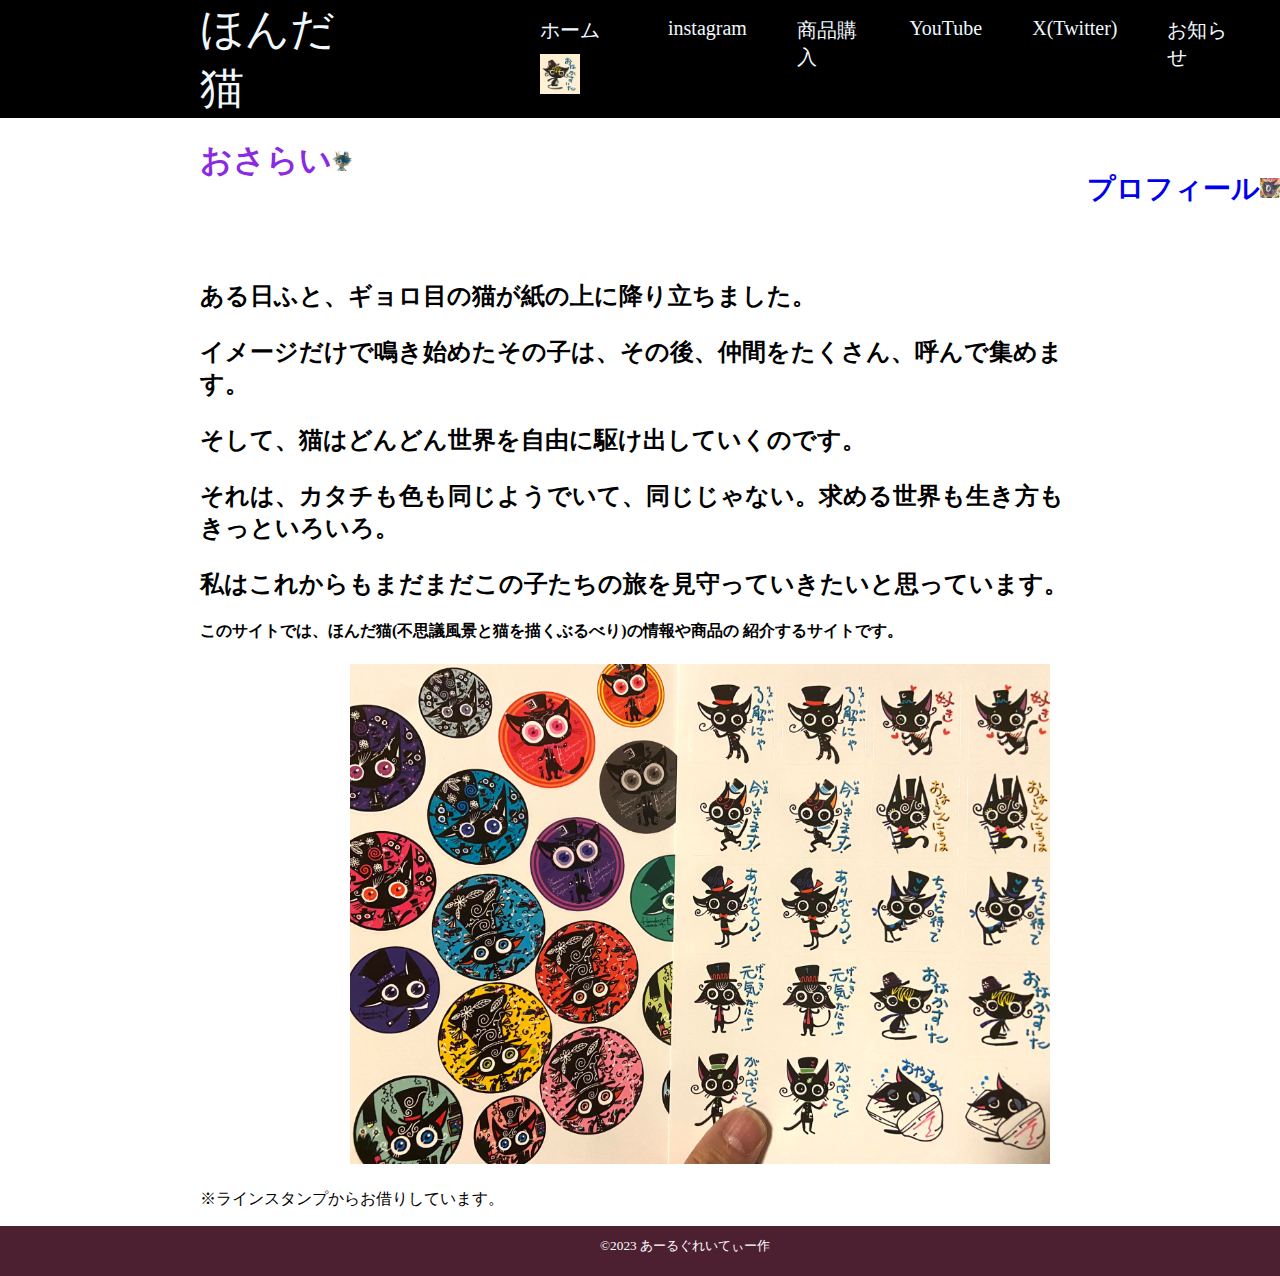
<file: index.html>
<!DOCTYPE html>
<html lang="ja">
<head>
    <meta charset="UTF-8">
    <meta name="viewport" content="width=device-width, initial-scale=1.0">
    <link rel="stylesheet" href="CSS/style課題.CSS">
    <link rel="icon" type="../jpg" href="images/UG2EjXV9_400x400.jpg">
    <link rel="preconnect" href="https://fonts.googleapis.com">
    <link rel="preconnect" href="https://fonts.gstatic.com" crossorigin>
    <link href="https://fonts.googleapis.com/css2?family=Caprasimo&display=swap" rel="stylesheet">
    <title>ほんだ猫</title>
</head>
<body>
    <div class="night">
    <a class="hosto">ほんだ猫</a>
<a href="index.html" class="clab">ホーム<img class="neko" src="images/スクリーンショット 2023-08-24 092431.png" alt=""></a>
    <a href="instagram.html" class="clab">instagram</a>
    <a href="商品購入.html" class="clab">商品購入</a>
    <a href="Youtube.html" class="clab">YouTube</a>
    <a href="X(Twitter).html" class="clab">X(Twitter)</a>
    <a href="お知らせ.html" class="clab">お知らせ</a>
    </div>
    <li class="huura">
        
        <h1 class="sikinagi">おさらい<img class="hun" src="images/UG2EjXV9_400x400.jpg" alt=""></h1>
        
        <div class="voltaction">
            <ul class="kanato">
                <h3><a href="https://potofu.me/hondacat2021">プロフィール</a><img class="hun" src="images/スクリーンショット 2023-08-23 111957.png" alt=""></h3>
            </ul>
            <!--<ul class="watarai">
                <li><img class="hun" src="images/channels4_profile.jpg" alt=""><a href="nosnosta@gmail.com"></a></li>
                <li><img class="hun" src="images/スクリーンショット 2023-08-23 111951.png" alt=""><a href="" ></a></li>
                <li><img class="hun" src="images/スクリーンショット 2023-08-23 111957.png" alt=""><a href="" ></a></li>
            </ul>-->
        </div>
    </li>

    <h2 class="hondacat">ある日ふと、ギョロ目の猫が紙の上に降り立ちました。<p>
        イメージだけで鳴き始めたその子は、その後、仲間をたくさん、呼んで集めます。</p>
        そして、猫はどんどん世界を自由に駆け出していくのです。<p>
        それは、カタチも色も同じようでいて、同じじゃない。求める世界も生き方もきっといろいろ。</p>
        私はこれからもまだまだこの子たちの旅を見守っていきたいと思っています。</h2>

        <div>
            <h4 class="hondacat">このサイトでは、ほんだ猫(不思議風景と猫を描くぶるべり)の情報や商品の
                紹介するサイトです。
            </h4>
            <h4><img class="size" src="images/F34sK3-bUAAaQTN.jpg" alt=""></h4>

            <p class="hondacat">※ラインスタンプからお借りしています。</p>
        </div>


    <footer>
        <div class="kagi">
            <small>&copy;2023 あーるぐれいてぃー作</small>
        </div>
    </footer>
</body>
</html>
</file>
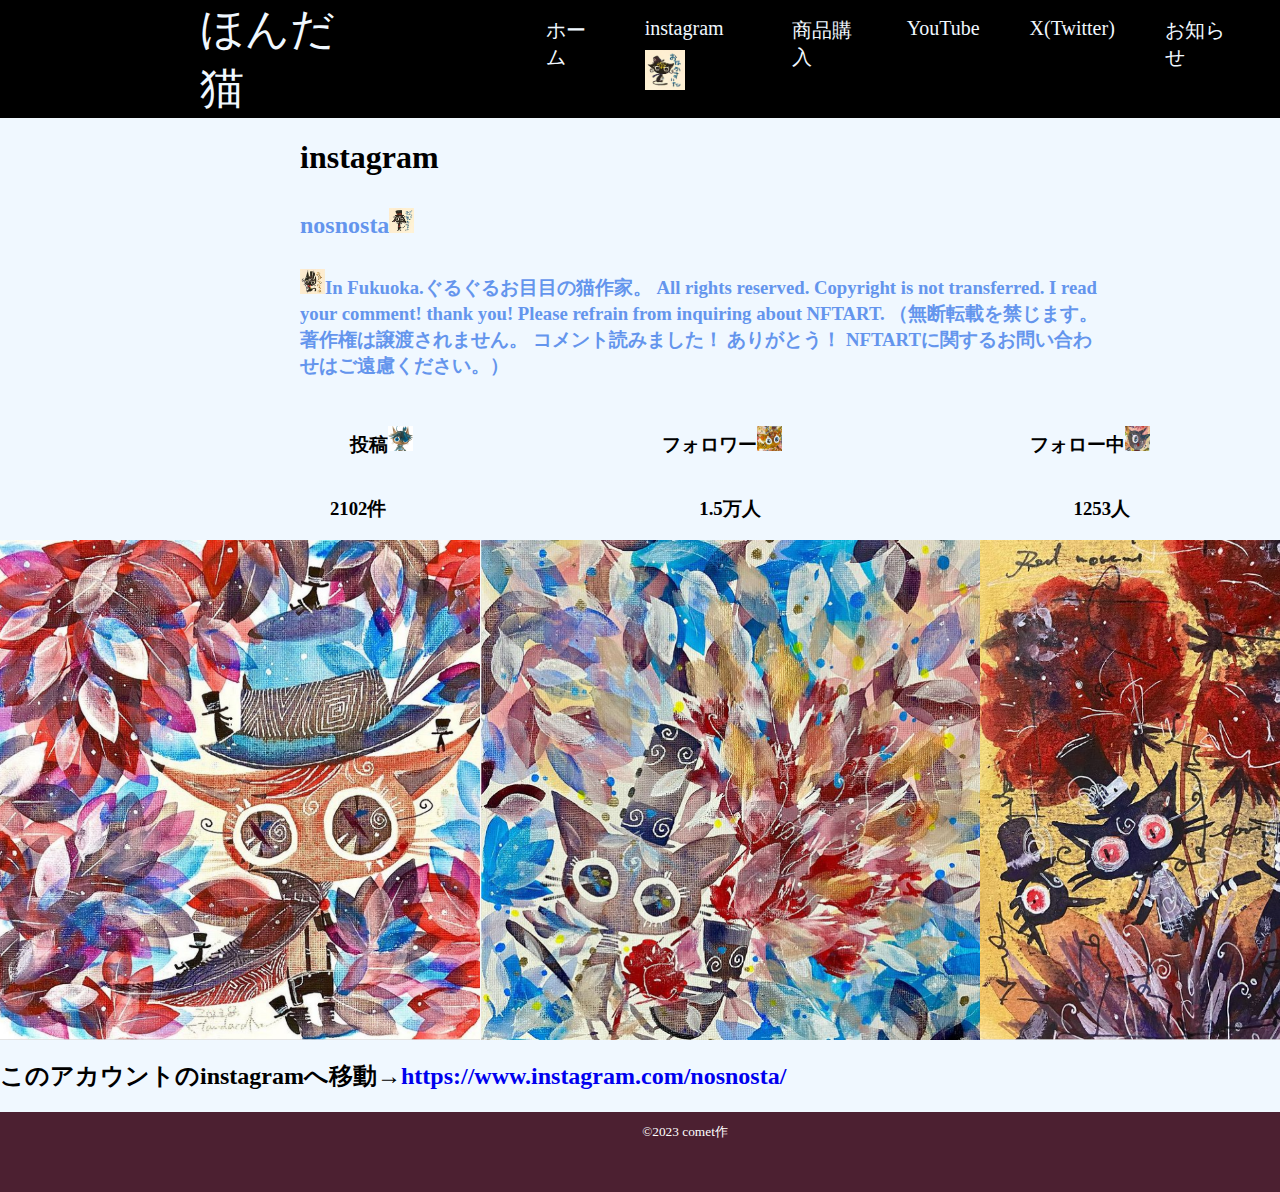
<file: instagram.html>
<!DOCTYPE html>
<html lang="ja">
<head>
    <meta charset="UTF-8">
    <meta name="viewport" content="width=device-width, initial-scale=1.0">
    <link rel="stylesheet" href="CSS/style課題2.CSS">
    <link rel="icon" type="../jpg" href="images/UG2EjXV9_400x400.jpg">
    <title>instagram ほんだ猫</title>
</head>
<body>
    <div class="night">
        <a class="hosto">ほんだ猫</a>
        <a href="index.html" class="clab">ホーム</a>
        <a href="instagram.html" class="clab">instagram<img class="neko" src="images/スクリーンショット 2023-08-24 092431.png" alt=""></a>
        <a href="商品購入.html" class="clab">商品購入</a>
        <a href="Youtube.html" class="clab">YouTube</a>
        <a href="X(Twitter).html" class="clab">X(Twitter)</a>
        <a href="お知らせ.html" class="clab">お知らせ</a>
    </div>

    <h1 class="sushi">instagram</h1>
    <h2 class="insta">nosnosta<img class="nekodesu" src="images/スクリーンショット 2023-08-24 110148.png" alt=""></h2>
    <h3 class="insta"><img class="nekodesu" src="images/スクリーンショット 2023-08-24 110222.png" alt="">In Fukuoka.ぐるぐるお目目の猫作家。
        All rights reserved. Copyright is not transferred.
        I read your comment! thank you!
        Please refrain from inquiring about NFTART.
        （無断転載を禁じます。 著作権は譲渡されません。
        コメント読みました！ ありがとう！
        NFTARTに関するお問い合わせはご遠慮ください。）</h3>
    <div class="narabi">
        <h3>投稿<img class="nekodesu" src="images/UG2EjXV9_400x400.jpg" alt=""></h3>
        <h3>フォロワー<img class="nekodesu" src="images/スクリーンショット 2023-08-23 111951.png" alt=""></h3>
        <h3>フォロー中<img class="nekodesu" src="images/スクリーンショット 2023-08-23 111957.png" alt=""></h3>
    </div>
        
    <div class="narabe">
        <h3>2102件</h3>
        <h3>1.5万人</h3>
        <h3>1253人</h3>
    </div>
    <div class="e">
        <img class="sukima" src="images/スクリーンショット 2023-08-24 112233.png" alt="">
        <img class="sukima" src="images/スクリーンショット 2023-08-24 112000.png" alt="">
        <img class="sukima" src="images/スクリーンショット 2023-08-24 112331.png" alt="">
    </div>

    <h2 >このアカウントのinstagramへ移動→<a class="ho-muzu" href="https://www.instagram.com/nosnosta/">https://www.instagram.com/nosnosta/</a></h2>
    <footer>
        <div class="kagi">
            <small>&copy;2023 comet作</small>
        </div>
    </footer>
</body>
</html>
</file>
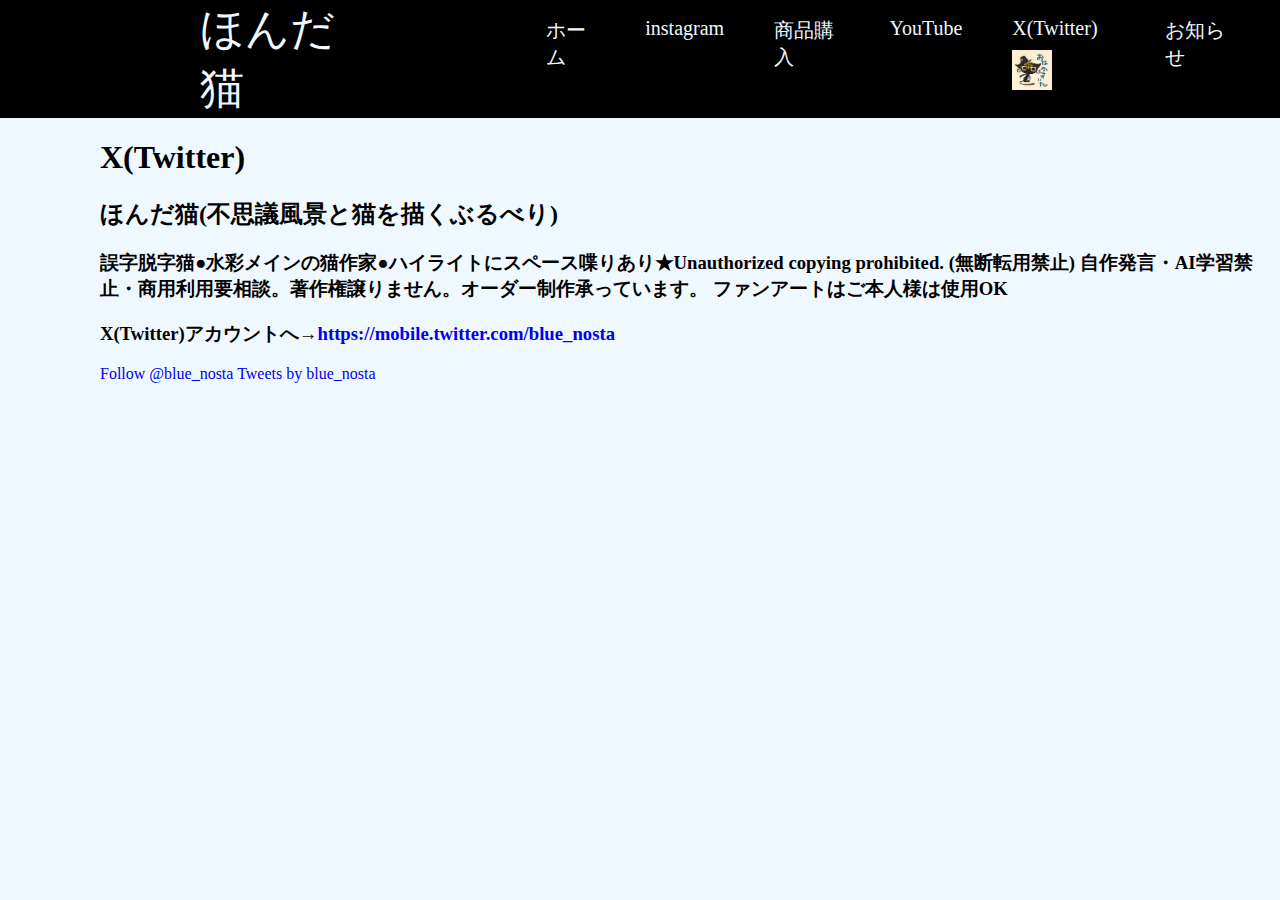
<file: X(Twitter).html>
<!DOCTYPE html>
<html lang="ja">
<head>
    <meta charset="UTF-8">
    <meta name="viewport" content="width=device-width, initial-scale=1.0">
    <title>X(Twitter)</title>
    <link rel="stylesheet" href="CSS/style課題2.CSS">
    <link rel="icon" type="../jpg" href="images/UG2EjXV9_400x400.jpg">
</head>
<body>
    <div class="night">
        <a class="hosto">ほんだ猫</a>
        <a href="index.html" class="clab">ホーム</a>
        <a href="instagram.html" class="clab">instagram</a>
        <a href="商品購入.html" class="clab">商品購入</a>
        <a href="Youtube.html" class="clab">YouTube</a>
        <a href="X(Twitter).html" class="clab">X(Twitter)<img class="neko" src="images/スクリーンショット 2023-08-24 092431.png" alt=""></a>
        <a href="お知らせ.html" class="clab">お知らせ</a>
    </div>
    <section class="X">
        <h1>X(Twitter)</h1>

        <h2>ほんだ猫(不思議風景と猫を描くぶるべり)</h2>
        <h3>誤字脱字猫●水彩メインの猫作家●ハイライトにスペース喋りあり★Unauthorized copying prohibited.
            (無断転用禁止) 自作発言・AI学習禁止・商用利用要相談。著作権譲りません。オーダー制作承っています。
            ファンアートはご本人様は使用OK
        </h3>
        <h3>X(Twitter)アカウントへ→<a class="ready" href="https://mobile.twitter.com/blue_nosta">https://mobile.twitter.com/blue_nosta</a></h3>

        <a href="https://twitter.com/blue_nosta?ref_src=twsrc%5Etfw" class="twitter-follow-button" data-show-count="false">Follow @blue_nosta</a><script async src="https://platform.twitter.com/widgets.js" charset="utf-8"></script>
        <a class="twitter-timeline" href="https://twitter.com/blue_nosta?ref_src=twsrc%5Etfw">Tweets by blue_nosta</a> <script async src="https://platform.twitter.com/widgets.js" charset="utf-8"></script>
    <h2>

    </h2>
    </section>

</body>
</html>
</file>
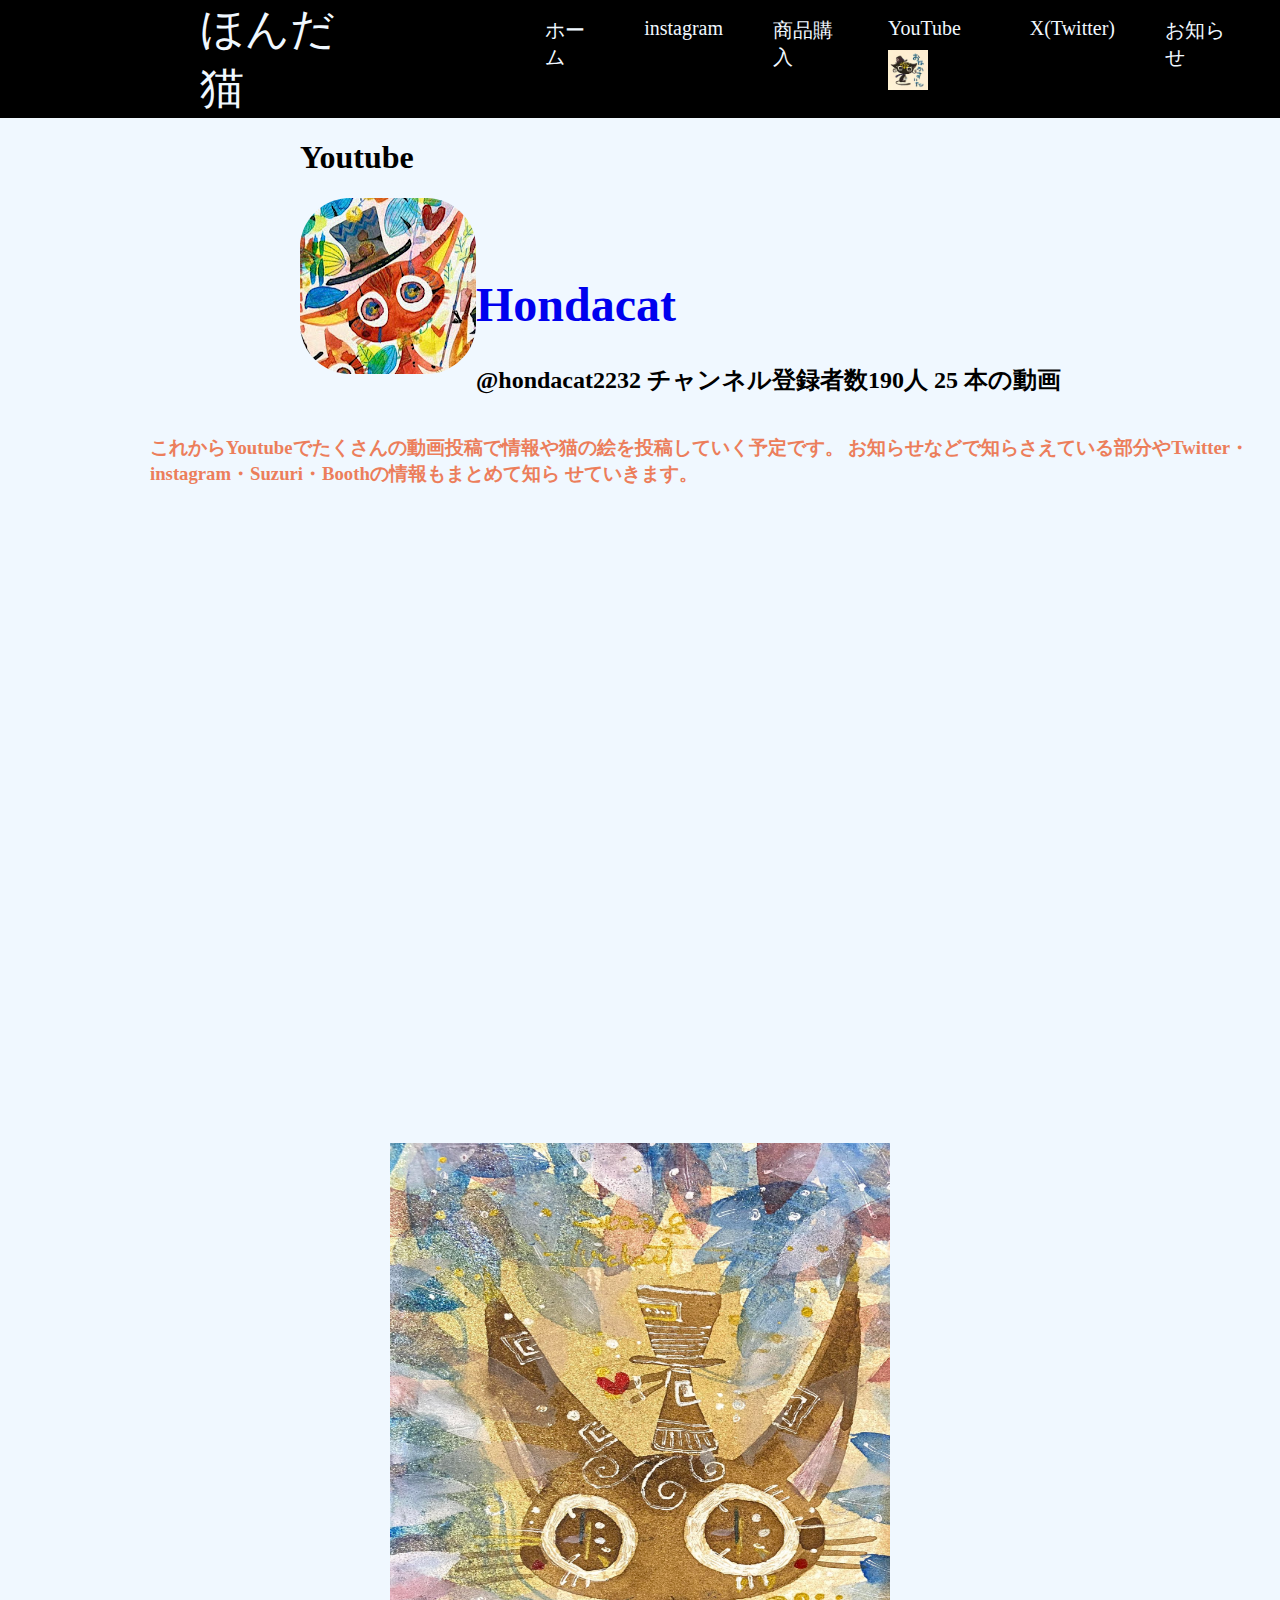
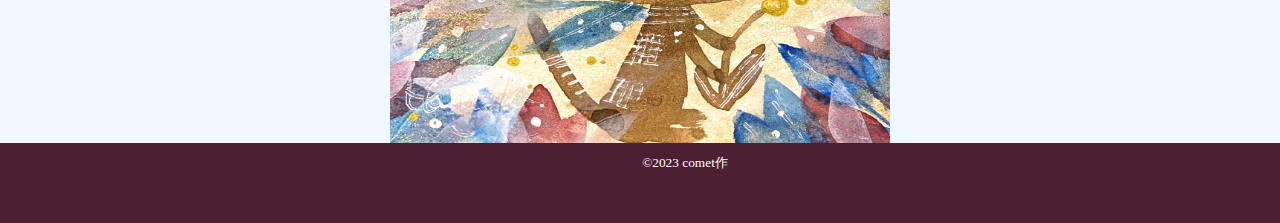
<file: Youtube.html>
<!DOCTYPE html>

<html lang="ja">
<head>
    <meta charset="UTF-8">
    <meta name="viewport" content="width=device-width, initial-scale=1.0">
    <title>YouTube</title>
    <link rel="stylesheet" href="CSS/style課題2.CSS">
    <link rel="icon" type="../jpg" href="images/UG2EjXV9_400x400.jpg">
</head>
<body>
    <div class="night">
        <a class="hosto">ほんだ猫</a>
        <a href="index.html" class="clab">ホーム</a>
        <a href="instagram.html" class="clab">instagram</a>
        <a href="商品購入.html" class="clab">商品購入</a>
        <a href="Youtube.html" class="clab">YouTube<img class="neko" src="images/スクリーンショット 2023-08-24 092431.png" alt=""></a>
        <a href="X(Twitter).html" class="clab">X(Twitter)</a>
        <a href="お知らせ.html" class="clab">お知らせ</a>
    </div>
    <section class="">
        <h1 class="sushi">Youtube</h1>

        <section>
            
            <div class="You">
            <a class="sushi" href="https://youtube.com/@hondacat2232?si=mlPHKB9k0nWKoHDV">
                <img class="aikon" src="images/channels4_profile.jpg" alt=""> </a>
                <h2><a class="sashi" href="https://youtube.com/@hondacat2232?si=mlPHKB9k0nWKoHDV"><h1>Hondacat</h1></a>@hondacat2232
                    チャンネル登録者数190人
                    25 本の動画</h2>
            </div>
            <h3 class="douga">これからYoutubeでたくさんの動画投稿で情報や猫の絵を投稿していく予定です。
                お知らせなどで知らさえている部分やTwitter・instagram・Suzuri・Boothの情報もまとめて知ら
                せていきます。
            </h3>
            <div class="seshi">
                <iframe width="310" height="315" src="https://www.youtube.com/embed/BNh3ZcnIijM?si=4bdBmga3497aft8G" title="YouTube video player" frameborder="0" allow="accelerometer; autoplay; clipboard-write; encrypted-media; gyroscope; picture-in-picture; web-share" allowfullscreen></iframe>
                <iframe width="310" height="315" src="https://www.youtube.com/embed/7q3XPymP04M?si=1Fa2R-lwabp_hSWi" title="YouTube video player" frameborder="0" allow="accelerometer; autoplay; clipboard-write; encrypted-media; gyroscope; picture-in-picture; web-share" allowfullscreen></iframe>
            </div>
        </section>
            <div class="seshi">
                <iframe width="310" height="315" src="https://www.youtube.com/embed/TaSES12jD28?si=NxSnrBFunkqHyvSy" title="YouTube video player" frameborder="0" allow="accelerometer; autoplay; clipboard-write; encrypted-media; gyroscope; picture-in-picture; web-share" allowfullscreen></iframe>
                <iframe width="310" height="315" src="https://www.youtube.com/embed/9v80iju4mF4?si=8gdeu_GplBRvGtyf" title="YouTube video player" frameborder="0" allow="accelerometer; autoplay; clipboard-write; encrypted-media; gyroscope; picture-in-picture; web-share" allowfullscreen></iframe>
            </div>
    </section>
    <div class="Youtyousei">
    <a href="https://youtube.com/@hondacat2232?si=mlPHKB9k0nWKoHDV">
        <img class="Youneko" src="images/F4kjSgHbIAAST-J.jpg" alt="">
    </a>
    </div>
    
    
    <footer>
        <div class="kagi">
            <small>&copy;2023 comet作</small>
        </div>
    </footer>
</body>
</html>
</file>
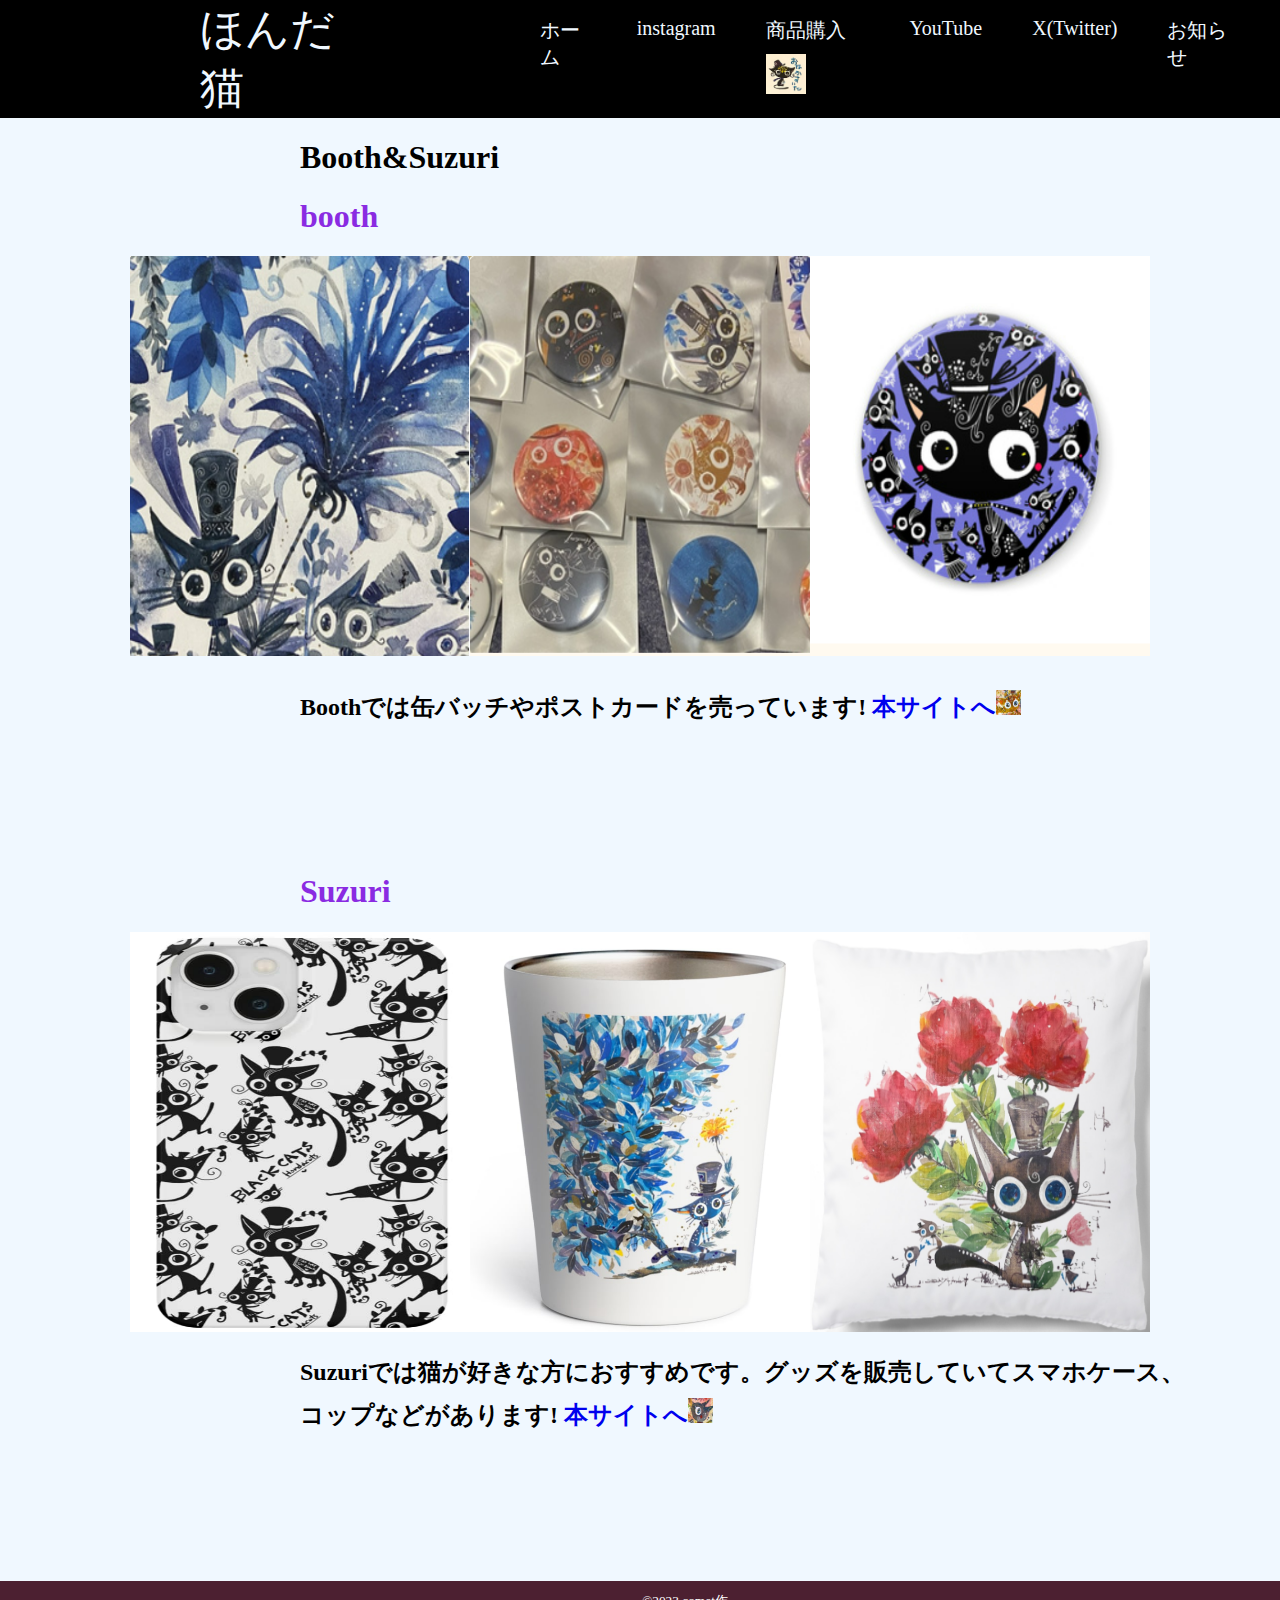
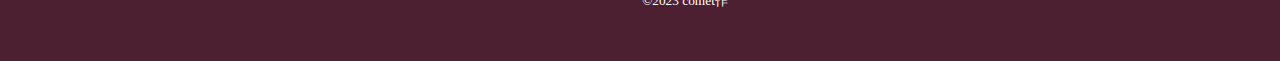
<file: 商品購入.html>
<!DOCTYPE html>
<html lang="ja">
<head>
    <meta charset="UTF-8">
    <meta name="viewport" content="width=device-width, initial-scale=1.0">
    <title>商品購入 本田猫</title>
    <link rel="stylesheet" href="CSS/style課題2.CSS">
    <link rel="icon" type="../jpg" href="images/UG2EjXV9_400x400.jpg">
</head>
<body>
    <div class="night">
        <a class="hosto">ほんだ猫</a>
        <a href="index.html" class="clab">ホーム</a>
        <a href="instagram.html" class="clab">instagram</a>
        <a href="商品購入.html" class="clab">商品購入<img class="neko" src="images/スクリーンショット 2023-08-24 092431.png" alt=""></a>
        <a href="Youtube.html" class="clab">YouTube</a>
        <a href="X(Twitter).html" class="clab">X(Twitter)</a>
        <a href="お知らせ.html" class="clab">お知らせ</a>
    </div>
    <article>
        <h1 class="sushi">Booth&Suzuri</h1>

        <h1 class="color">booth</h1>
        <div class="mise">
            <a href="https://nosnosta.booth.pm/">
                <img class="koppu" src="images/スクリーンショット 2023-08-29 093534.png" alt="">
            </a>
            <a href="https://nosnosta.booth.pm/">
                <img class="koppu" src="images/スクリーンショット 2023-08-29 093428.png" alt="">
            </a>
            <a href="https://nosnosta.booth.pm/">
                <img class="koppu" src="images/スクリーンショット 2023-08-29 113149.png" alt="">
            </a>
        </div>
        <article class="kanbatti"><h2>Boothでは缶バッチやポストカードを売っています!
        <a href="https://nosnosta.booth.pm/">本サイトへ</a><img class="nekodesu" src="images/スクリーンショット 2023-08-23 111951.png" alt=""></h2></article>
        


        <h1 class="color">Suzuri</h1>
        <div class="mise">
            <a href="https://suzuri.jp/nosnosta"> 
                <img class="koppu" src="images/スクリーンショット 2023-08-29 133949.png" alt="">
            </a>
            <a href="https://suzuri.jp/nosnosta">
                <img class="koppu" src="images/スクリーンショット 2023-08-29 133928.png" alt="">
            </a>
            <a href="https://suzuri.jp/nosnosta">
                <img class="koppu" src="images/スクリーンショット 2023-08-29 133914.png" alt="">
            </a>
        </div>
        <article class="kanbatti"><h2>Suzuriでは猫が好きな方におすすめです。グッズを販売していてスマホケース、コップなどがあります!
        <a href="https://suzuri.jp/nosnosta">本サイトへ</a><img class="nekodesu" src="images/スクリーンショット 2023-08-23 111957.png" alt=""></h2></article>
        <footer>
            <div class="kagi">
                <small>&copy;2023 comet作</small>
            </div>
        </footer>
</body>
</html>
</file>
<file: CSS/style課題.CSS>
@charset "UTF-8";
body{
    background-image: url(),;
    background-blend-mode: hard-light;
    background-size: 1500px 725px;
    background-repeat: no-repeat;
    max-width: 1800px;
    margin: 0;
    padding: 0;
}

.night{
    display: flex;
    justify-content: space-between;
    background-color: black;
}
.night a:hover{
    color: #49d0a3;
}
.hosto{
    margin: 0 200px;
    font-size: 2.75rem;
    color: aliceblue;
}
.clab{
    font-size: 1.25rem;
    padding-top: 17px;
    padding-right: 50px;
    color: aliceblue;
}
.clab:hover{
    color:aliceblue;
}
.huura{
    display: flex;
    justify-content: space-between;
    color: blueviolet;
}
a{
    text-decoration: none;
}
.sikinagi{
    width:425px;
    margin-left: 200px;
    font-size: 2.0rem;
    font-family: serif;
}
.watarai a{
    
    font-size: 1.50rem;
    list-style: none;
    color: #49d0a3;
}
.watarai{
    list-style: none;
    margin-top: 30px;

    
}
.watarai li{

    color: aquamarine;
}
.kanato{
    font-size: 1.50rem;
    list-style: none;
    color: blue;

}
.kanato a:hover{
    color: gold;
}
.watarai a:hover{
    color:#d049ab ;

}
.voltaction{
    display: flex;
    flex-direction: column;
}
.hondacat{
    max-width: 1000px;
    margin-left: 200px;
    margin-right: 200px;
}
.hun{
    width: 20px;
    height: 20px;
}
.neko{
    width: 40px;
    height: 40px;
    margin-top: 10px;
}
.reds{
    color:brown;
    height: 20chvh;
    margin: 0px 0px 0px 10px;
    
}
.size{
    width: 700px;
    height: 500px;
    margin-left: 350px;
}

.kagi{
    color: white;
    max-width: 1200px;
    text-align: center;
    padding-left: 90px;
    padding-top: 10px;
}

footer{
    background-color: #4c2031;
    height: 50px;

}


    /*モバイル版*/
    @media (max-width:600px)
    {
    body{
        background-image: url(),;
        background-blend-mode: hard-light;
        background-size: px px;
        background-repeat: no-repeat;
        max-width: 320px;
        margin: 0;
        padding: 0;
        margin: 0px 5px;
    }
    
    .night{
        display: flex;
        flex-direction: column;
        background-color: black;
    }
    .night a:hover{
        color: #49d0a3;
    }
    .hosto{
        margin: 0 ;
        font-size: rem;
        color: aliceblue;
    }
    .clab{
        font-size: 1.25rem;
        padding-top: 1px;
        padding-right: 1px;
        border-bottom: 2px solid purple;
        color: aliceblue;
    }
    .clab:hover{
        color: purple;
    }
    .huura{
        display: flex;
        flex-direction: column-reverse;
        color: blueviolet;
    }
    h3{
        margin: 10px;
    }
    a{
        text-decoration: none;
    }
    .sikinagi{
        width: 320px;
        height:3px;
        margin-left: 3px;
        font-size: 1.5rem;
        font-family: serif;
    }
    .watarai a{
        
        font-size: 1.50rem;
        list-style: none;
        color: #49d0a3;
    }
    .watarai{
        list-style: none;
        margin-top: 5px;
    
        
    }
    .watarai li{
    
        color: aquamarine;
    }
    .kanato{
        font-size: 1.50rem;
        list-style: none;
        color: blue;
    
    }
    .kanato a:hover{
        color: gold;
    }
    .watarai a:hover{
        color:#d049ab ;
    
    }
    .voltaction{
        display: flex;
        flex-direction: column;
    }
    .hondacat{
        max-width: 320px;
        margin-left: 0px;
        margin-right: 0px;
    }
    .hun{
        width: 40px;
        height: 40px;
        animation-name: fadeUpAnime;/*アニメーションの定義名*/
        animation-duration:2.5s;/*アニメーション変化時間 ※デフォルト*/
        animation-fill-mode:forwards;/*アニメーションの開始と終了時の状態を指定*/
        /*animation-iteration-count: infinite;*/
    }
    .neko{
        width: 40px;
        height: 40px;
        margin-top: 5px;
        animation-name: fadeUpAnime;/*アニメーションの定義名*/
    animation-duration:2.5s;/*アニメーション変化時間 ※デフォルト*/
    animation-fill-mode:forwards;/*アニメーションの開始と終了時の状態を指定*/
    /*animation-iteration-count: infinite;*/
    }
    @keyframes fadeUpAnime{
        from {
          opacity: 0;
        }

        to {
          opacity: 1;
        }
      }
      
    .reds{
        color:brown;
        height: 5vh;
        margin: 0px 0px 0px 10px;
        
    }
    .size{
        width: 320px;
        height: 250px;
        margin-left: 0px;
    }
    
    .kagi{
        max-width: 1200px;
        text-align: center;
        padding-left: 5px;
        padding-top: 5px;
    }
    
    footer{
        background-color: #4c2031;
        height: 30px;
    
    }
}
</file>
<file: CSS/style課題2.CSS>
@charset "UTF-8";
body{
    max-width: 1800px;
    margin: 0;
    padding: 0;
    background-color:aliceblue;
}

.sushi{
    margin-left: 300px;
}
.hosto{
    margin: 0 200px;
    font-size: 2.75rem;
    color: aliceblue;
}
.night{
    display: flex;
    justify-content: space-between;
    background-color: black;
}
.clab{
    font-size: 1.25rem;
    padding-top: 17px;
    padding-right: 50px;
    color: aliceblue;
}
a{
    text-decoration: none;
}

.name{
    display: flex;
    justify-content: space-between;
}
.night a:hover{
    color: #49d0a3;
}
.kor{
    margin-left: 50px;
    width: 110px;
    padding: 10px;
}
footer{
    background-color: #4c2031;
    height: 80px;

}
.kagi{
    color: white;
    max-width: 1200px;
    text-align: center;
    padding-left: 90px;
    padding-top: 10px;
}
.kar{
    width: 110px;
    padding: 10px;
}
.kar2{
    width: 80%;
    padding: 10px;
}
.kar3{
    width: 400px;
    height: 100px;
    padding: 10px;
}
.neko{
    width: 40px;
    height: 40px;
    margin-top: 10px;
}
.nekodesu{
    width: 25px;
    height: 25px;
    margin-top: 10px;
}
/*--スケジュール----------------------------------------------------------------*/

.kuzuha{
    display: flex;
    justify-content: space-between;
}
/*-----X(Twitter)--------------------------------------------*/
.X{
    margin-left: 100px;
}
/*-------お知らせ--------------------------------------------*/
.size{
    width: 380px;
    height: 400px;
}
.bottom{
    margin-bottom: 80px;
}
.hun{
    max-width: 800px;
    margin-left: 320px;
}
/*insta---------------------------------*/
.insta{
    margin-left: 300px;
    color: cornflowerblue;
    max-width: 800px;
}
.narabi{
    display: flex;
    justify-content: space-between;
    max-width: 800px;
    margin-left: 350px;
}
.narabe{
    display: flex;
    justify-content: space-between;
    max-width: 800px;
    margin-left: 330px;
}
.e{
    display: flex;
    justify-content: space-between;
}
.sukima{
    width: 500px;
    height: 500px;
}
/*----商品購入------------------------------------------------*/
.mise{

    display: flex;
    justify-content: center;
}
.koppu{
    width: 340px;
    height: 400px;
}
.kanbatti{
    margin-bottom: 150px;
    margin-left: 300px;
    max-width: 900px;
}
.color{
    margin-left: 300px;
    color: blueviolet;
}
/*Youtube-----------------------------------*/
.You{
    display: flex;
    justify-content: flex-start;
    margin-left: 0;
}
.sashi{
    margin-left: 10px;
}
.aikon{
    border-radius: 50px;
}
.douga{
    margin-left: 150px;
    color: #ec7e5b;
}
.twitter-timeline{
    width: 1000px;
    height: 1000px;
}
.seshi{
    margin-left: 150px;
} 
.Youneko{
    width: 500px;
    height: 600px;
    display: flex;
    justify-content: center;

}
.Youtyousei{
    display: flex;
    justify-content: center;
}
@media(max-width:600px){
    body{
        max-width: 320px;
        margin: 0;
        padding: 0;
        background-color:aliceblue;
        margin: 0px 5px;
    }
    
    .sushi{
        margin-left: 0px;
    }
    .hosto{
        margin: 0 0px;
        font-size: 2.75rem;
        color: aliceblue;
    }
    .night{
        display: flex;
        flex-direction: column;
        background-color: black;
    }
    .clab{
        font-size: 1.25rem;
        padding-top: 0px;
        padding-right: 0px;
        border-bottom: 2px solid purple;
        color: aliceblue;
    }
    a{
        text-decoration: none;
    }
    
    .name{
        display: flex;
        justify-content: space-between;
    }
    .night a:hover{
        color: #49d0a3;
    }
    .kor{
        margin-left: 50px;
        width: 110px;
        padding: 10px;
    }
    footer{
        background-color: #4c2031;
        height: 80px;
    
    }
    .kagi{
        color: white;
        max-width: 1200px;
        text-align: center;
        padding-left: 50px;
        padding-top: 10px;
    }
    .kar{
        width: 110px;
        padding: 10px;
    }
    .kar2{
        width: 80%;
        padding: 10px;
    }
    .kar3{
        width: 400px;
        height: 100px;
        padding: 10px;
    }
    .neko{
        width: 40px;
        height: 40px;
        margin-top: 10px;
        animation-name: fadeUpAnime;/*アニメーションの定義名*/
        animation-duration:2.5s;/*アニメーション変化時間 ※デフォルト*/
        animation-fill-mode:forwards;/*アニメーションの開始と終了時の状態を指定*/
        /*animation-iteration-count: infinite;*/
    }
    .nekodesu{
        width: 25px;
        height: 25px;
        margin-top: 10px;
        animation-name: fadeUpAnime;/*アニメーションの定義名*/
        animation-duration:2.5s;/*アニメーション変化時間 ※デフォルト*/
        animation-fill-mode:forwards;/*アニメーションの開始と終了時の状態を指定*/
        /*animation-iteration-count: infinite;*/
    }
    @keyframes fadeUpAnime{
        from {
          opacity: 0;
        }

        to {
          opacity: 1;
        }
      }
    /*--スケジュール----------------------------------------------------------------*/
    
    .kuzuha{
        display: flex;
        justify-content: space-between;
    }
    /*-----X(Twitter)--------------------------------------------*/
    .X{
        margin-left: 0px;
    }
    .ready{
        font-size: 0.9rem;
    }
    /*-------お知らせ--------------------------------------------*/
    .size{
        width: 320px;
        height: 340px;
    }
    .bottom{
        margin-bottom: 80px;
    }
    .hun{
        max-width: 320px;
        margin-left: 0px;
    }
    /*insta---------------------------------*/
    .insta{
        margin-left: 0px;
        color: cornflowerblue;
        max-width: 800px;
    }
    .narabi{
        display: flex;
        justify-content: space-between;
        max-width: 320px;
        margin-left: 0px;
    }
    .narabe{
        display: flex;
        justify-content: space-between;
        max-width: 320px;
        margin-left: 0px;
    }
    .e{
        display: flex;
        justify-content: space-between;
    }
    .sukima{
        width: 100px;
        height: 100px;
    }
    /*----商品購入------------------------------------------------*/
    .mise{
    
        display: flex;
        justify-content: center;
    }
    .koppu{
        width: 100px;
        height: 120px;
    }
    .kanbatti{
        margin-bottom: 150px;
        margin-left: 15px;
        max-width: 900px;
    }
    .color{
        margin-left: 0px;
        color: blueviolet;
    }
    /*Youtube-----------------------------------*/
    .You{
        display: flex;
        flex-direction: column;
        margin-left: 0;
    }
    .sashi{
        margin-left: 10px;
    }
    .aikon{
        border-radius: 50px;
        animation-name: fadeUpAnime;/*アニメーションの定義名*/
        animation-duration:2.5s;/*アニメーション変化時間 ※デフォルト*/
        animation-fill-mode:forwards;/*アニメーションの開始と終了時の状態を指定*/
        /*animation-iteration-count: infinite;*/
    }
    .douga{
        margin-left: 0px;
        color: #ec7e5b;
    }
    .twitter-timeline{
        width: 1000px;
        height: 1000px;
    }
    .seshi{
        margin-left: 0px;
    } 
    .ho-muzu{
        font-size: 13px;
    }
    
    .Youneko{
        width: 310px;
        height: 400px;
        display: flex;
        justify-content: center;
    
    }
    .Youtyousei{
        display: flex;
        justify-content: center;
    }
}
</file>
